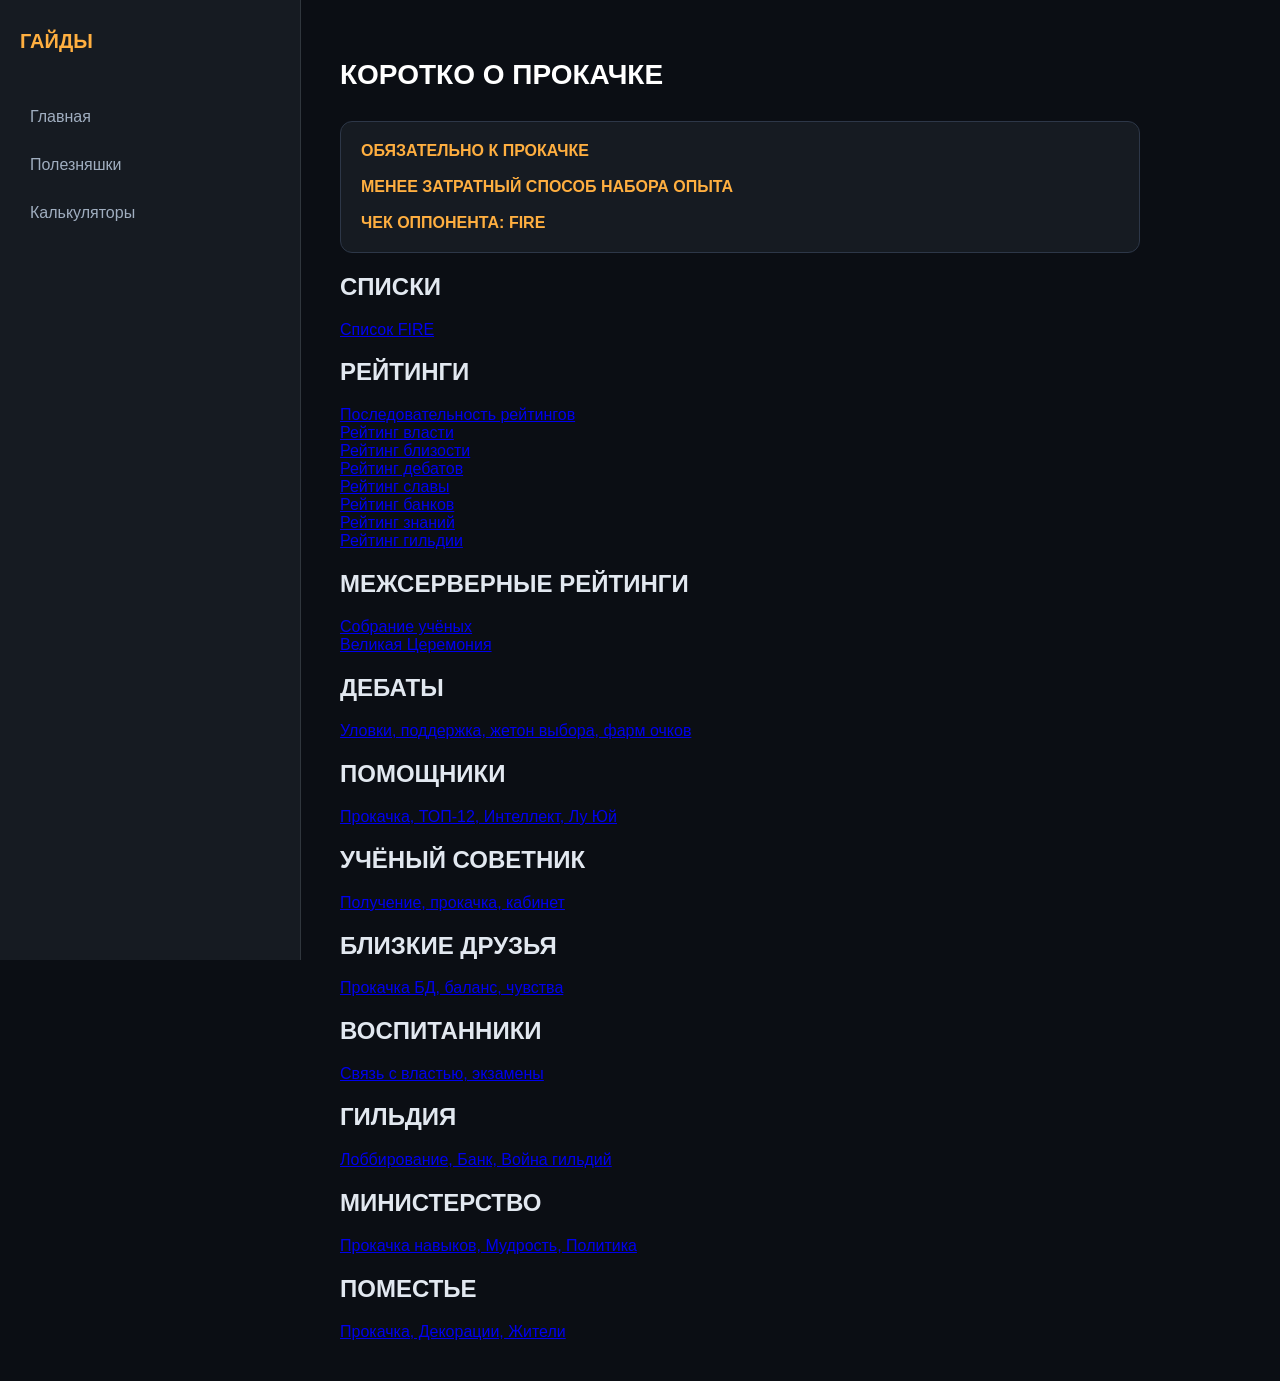
<file: index.html>
<!DOCTYPE html>
<html lang="ru">
<head>
    <meta charset="UTF-8">
    <title>База знаний</title>
    <link rel="stylesheet" href="style.css">
</head>
<body>
<nav class="sidebar">
    <div class="logo">ГАЙДЫ</div>
    <a href="index.html">Главная</a>
    <a href="polez.html">Полезняшки</a>
    <a href="calc.html">Калькуляторы</a>
</nav>

<main class="content">
    <h1>КОРОТКО О ПРОКАЧКЕ</h1>

    <div class="card">
        <a href="obligatorno.html">ОБЯЗАТЕЛЬНО К ПРОКАЧКЕ</a><br>
        <a href="less_costly.html">МЕНЕЕ ЗАТРАТНЫЙ СПОСОБ НАБОРА ОПЫТА</a><br>
        <a href="fire_check.html">ЧЕК ОППОНЕНТА: FIRE</a>
    </div>

    <section>
        <h2>СПИСКИ</h2>
        <a href="fire_list.html">Список FIRE</a>
    </section>

    <section>
        <h2>РЕЙТИНГИ</h2>
        <a href="ratings.html">Последовательность рейтингов</a><br>
        <a href="power_rating.html">Рейтинг власти</a><br>
        <a href="intimacy_rating.html">Рейтинг близости</a><br>
        <a href="debates_rating.html">Рейтинг дебатов</a><br>
        <a href="glory_rating.html">Рейтинг славы</a><br>
        <a href="bank_rating.html">Рейтинг банков</a><br>
        <a href="knowledge_rating.html">Рейтинг знаний</a><br>
        <a href="guild_rating.html">Рейтинг гильдии</a>
    </section>

    <section>
        <h2>МЕЖСЕРВЕРНЫЕ РЕЙТИНГИ</h2>
        <a href="scientists.html">Собрание учёных</a><br>
        <a href="ceremony.html">Великая Церемония</a>
    </section>

    <section>
        <h2>ДЕБАТЫ</h2>
        <a href="debates.html">Уловки, поддержка, жетон выбора, фарм очков</a>
    </section>

    <section>
        <h2>ПОМОЩНИКИ</h2>
        <a href="assistants.html">Прокачка, ТОП-12, Интеллект, Лу Юй</a>
    </section>

    <section>
        <h2>УЧЁНЫЙ СОВЕТНИК</h2>
        <a href="scientist_guide.html">Получение, прокачка, кабинет</a>
    </section>

    <section>
        <h2>БЛИЗКИЕ ДРУЗЬЯ</h2>
        <a href="friends.html">Прокачка БД, баланс, чувства</a>
    </section>

    <section>
        <h2>ВОСПИТАННИКИ</h2>
        <a href="children.html">Связь с властью, экзамены</a>
    </section>

    <section>
        <h2>ГИЛЬДИЯ</h2>
        <a href="guild.html">Лоббирование, Банк, Война гильдий</a>
    </section>

    <section>
        <h2>МИНИСТЕРСТВО</h2>
        <a href="ministry.html">Прокачка навыков, Мудрость, Политика</a>
    </section>

    <section>
        <h2>ПОМЕСТЬЕ</h2>
        <a href="estate.html">Прокачка, Декорации, Жители</a>
    </section>
</main>
</body>
</html>
</file>
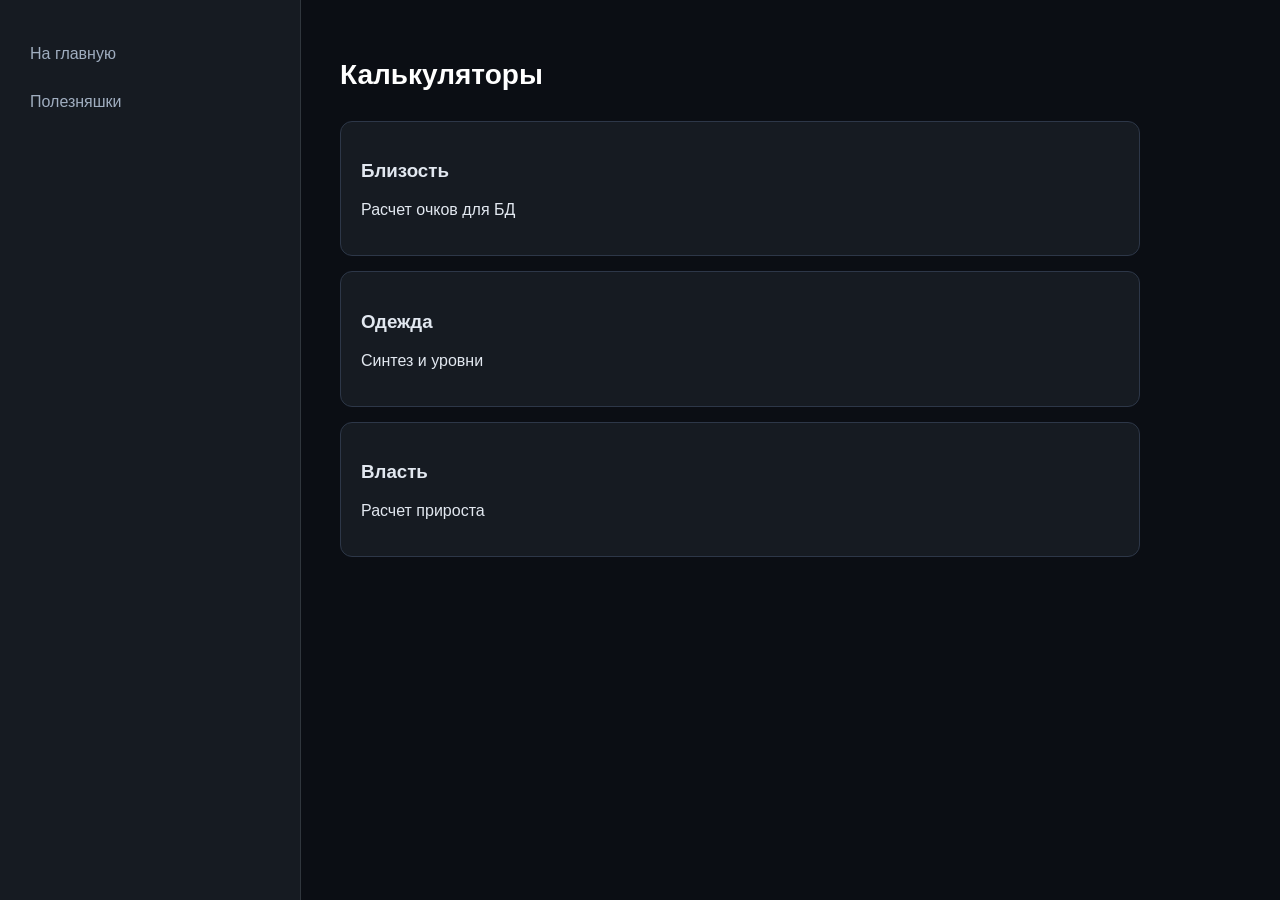
<file: calc.html>
<!DOCTYPE html>
<html lang="ru">
<head>
    <meta charset="UTF-8">
    <title>Калькуляторы</title>
    <link rel="stylesheet" href="style.css">
</head>
<body>
<nav class="sidebar">
    <a href="index.html">На главную</a>
    <a href="polez.html">Полезняшки</a>
</nav>
<main class="content">
    <h1>Калькуляторы</h1>
    <div class="grid">
        <div class="card">
            <h3>Близость</h3>
            <p>Расчет очков для БД</p>
        </div>
        <div class="card">
            <h3>Одежда</h3>
            <p>Синтез и уровни</p>
        </div>
        <div class="card">
            <h3>Власть</h3>
            <p>Расчет прироста</p>
        </div>
    </div>
</main>
</body>
</html>
</file>
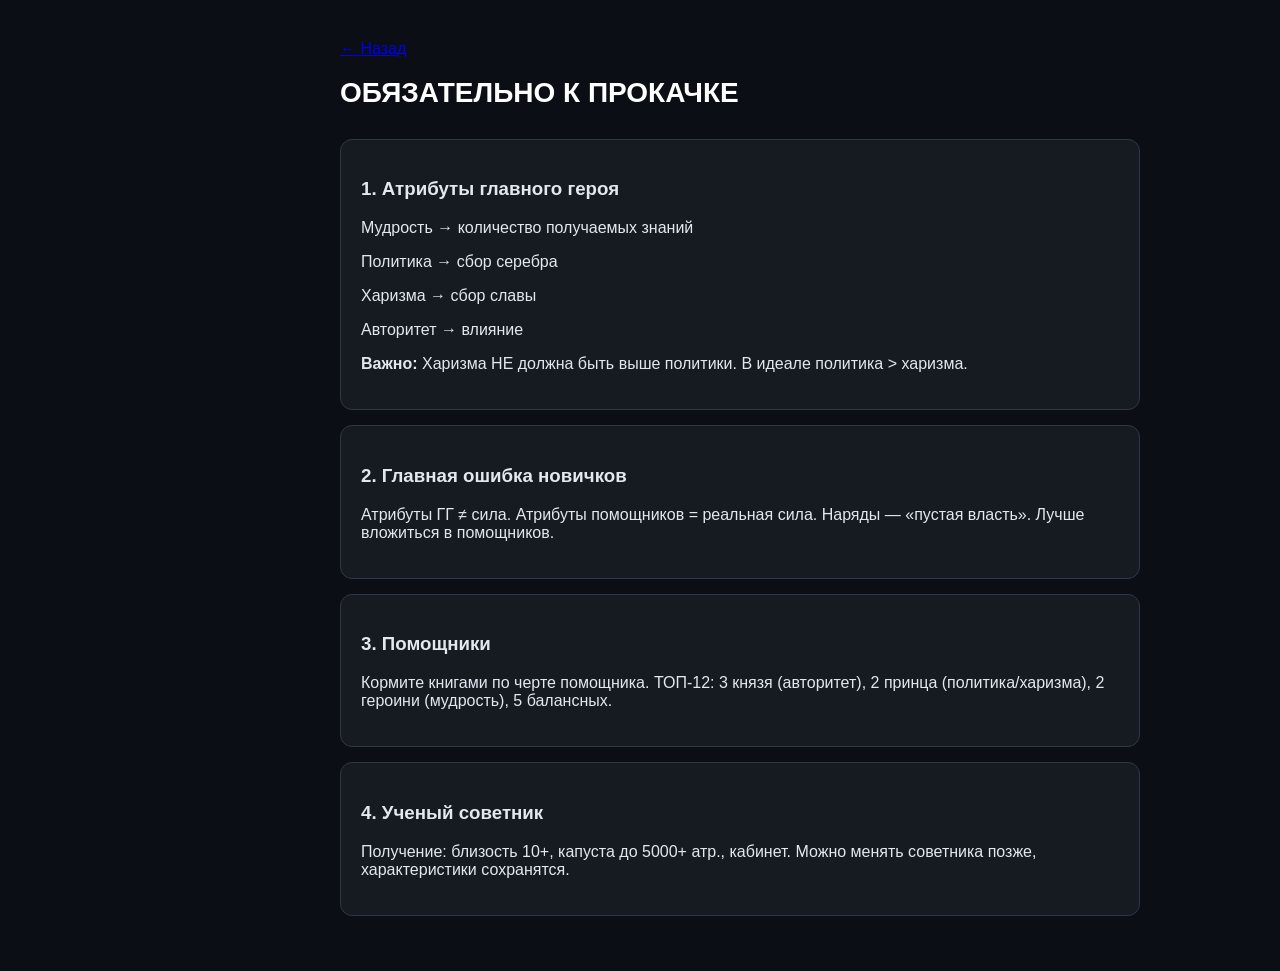
<file: obligatorno.html>
<!DOCTYPE html>
<html lang="ru">
<head>
    <meta charset="UTF-8">
    <title>Обязательно к прокачке</title>
    <link rel="stylesheet" href="style.css">
</head>
<body>
<main class="content">
    <a href="index.html">← Назад</a>
    <h1>ОБЯЗАТЕЛЬНО К ПРОКАЧКЕ</h1>

    <div class="card">
        <h3>1. Атрибуты главного героя</h3>
        <p>Мудрость → количество получаемых знаний</p>
        <p>Политика → сбор серебра</p>
        <p>Харизма → сбор славы</p>
        <p>Авторитет → влияние</p>
        <p><b>Важно:</b> Харизма НЕ должна быть выше политики. В идеале политика > харизма.</p>
    </div>

    <div class="card">
        <h3>2. Главная ошибка новичков</h3>
        <p>Атрибуты ГГ ≠ сила. Атрибуты помощников = реальная сила. Наряды — «пустая власть». Лучше вложиться в помощников.</p>
    </div>

    <div class="card">
        <h3>3. Помощники</h3>
        <p>Кормите книгами по черте помощника. ТОП-12: 3 князя (авторитет), 2 принца (политика/харизма), 2 героини (мудрость), 5 балансных.</p>
    </div>

    <div class="card">
        <h3>4. Ученый советник</h3>
        <p>Получение: близость 10+, капуста до 5000+ атр., кабинет. Можно менять советника позже, характеристики сохранятся.</p>
    </div>
</main>
</body>
</html>
</file>
<file: style.css>
body { margin: 0; font-family: 'Segoe UI', sans-serif; background-color: #0b0e14; color: #e2e8f0; display: flex; }

/* Бокове меню */
.sidebar { width: 260px; height: 100vh; background: #161b22; position: fixed; padding: 30px 20px; border-right: 1px solid #30363d; }
.logo { font-size: 20px; font-weight: bold; color: #ffaf40; margin-bottom: 40px; }
.sidebar a { display: block; color: #a0aec0; padding: 15px 10px; text-decoration: none; border-radius: 8px; transition: 0.3s; }
.sidebar a:hover { background: #262c36; color: #ffaf40; }

/* Контент */
.content { margin-left: 300px; padding: 40px; width: 100%; max-width: 800px; }
h1 { color: #ffffff; font-size: 28px; margin-bottom: 30px; }
.card { background: #161b22; padding: 20px; border-radius: 12px; border: 1px solid #2d3748; margin-bottom: 15px; }
.card a { color: #ffaf40; text-decoration: none; font-weight: bold; display: block; }
.card a:hover { text-decoration: underline; }
</file>
